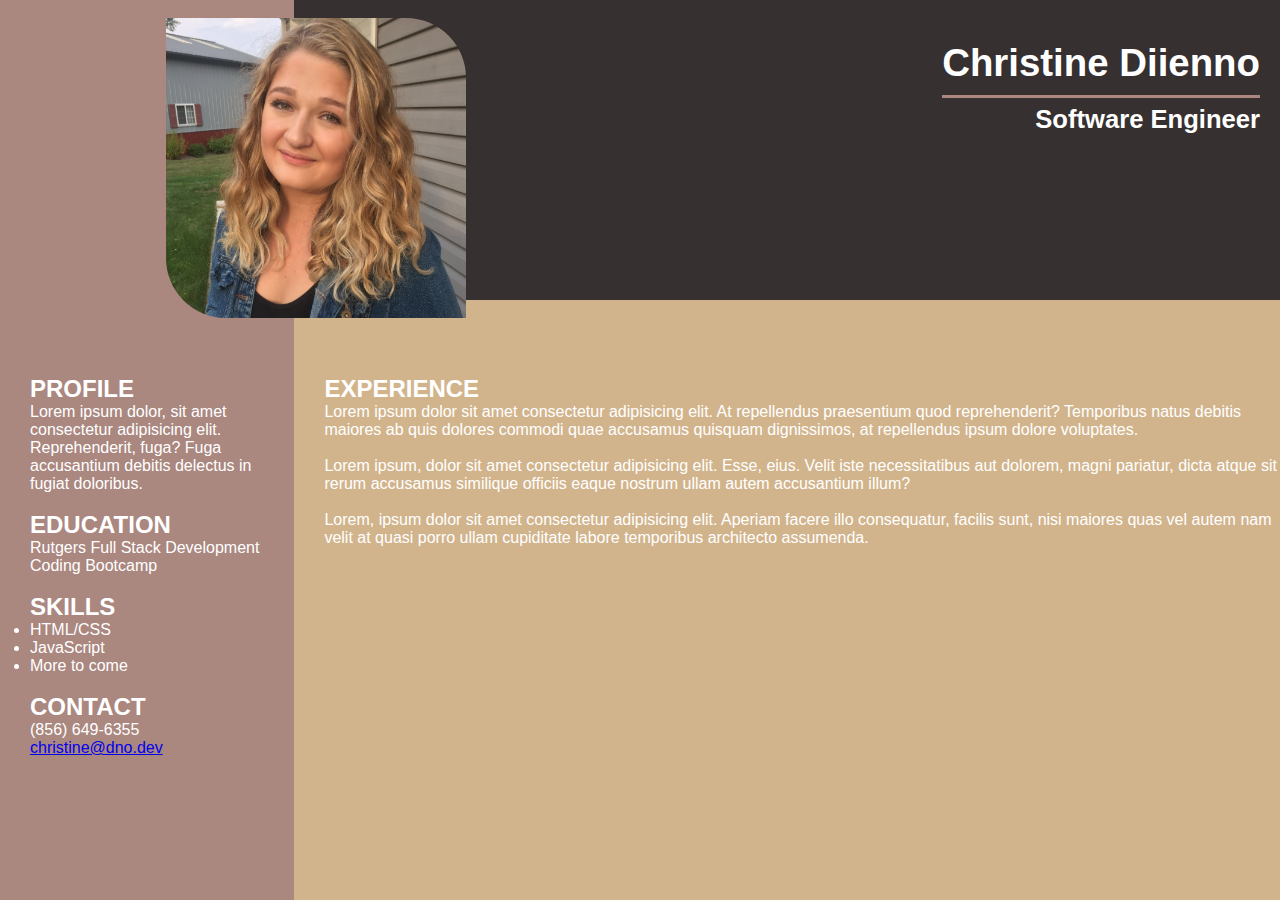
<file: src/index.html>
<!DOCTYPE html>
<html lang="en">
<head>
    <meta charset="UTF-8">
    <meta http-equiv="X-UA-Compatible" content="IE=edge">
    <meta name="viewport" content="width=device-width, initial-scale=1.0">
    <title>Christine's Resume</title>
    <link rel="stylesheet" href="./assets/style.css">
</head>
<body>
    <div class="dark-tan-box">
        
        <div class="sidebar">
        <h2>PROFILE</h2>
        <p>Lorem ipsum dolor, sit amet consectetur adipisicing elit. Reprehenderit, fuga? Fuga accusantium debitis delectus in fugiat doloribus.</p>
        <br />
        <h2>EDUCATION</h2>
        <p>Rutgers Full Stack Development Coding Bootcamp</p>
        <br />
        <h2>SKILLS</h2>
        <ul>
            <li>HTML/CSS</li>
            <li>JavaScript</li>
            <li>More to come</li>
        </ul>
        <br />
        <h2>CONTACT</h2>
        <p>(856) 649-6355</p>
        <a href="mailto: christine@dno.dev">christine@dno.dev</a>
        </div>
    </div>

    <div class="black-box">
        <img src="assets/img/img2.jpg" alt="A photo of Christine standing outside">
        <header class="header">
        <h1>Christine Diienno</h1>
        <h2>Software Engineer</h2>
        </header>
    </div>

    <div class="light-tan-box">
        <section class="experience">
            <h2>EXPERIENCE</h2>
            <p>Lorem ipsum dolor sit amet consectetur adipisicing elit. At repellendus praesentium quod reprehenderit? Temporibus natus debitis maiores ab quis dolores commodi quae accusamus quisquam dignissimos, at repellendus ipsum dolore voluptates.</p>
            <br />
            <p>Lorem ipsum, dolor sit amet consectetur adipisicing elit. Esse, eius. Velit iste necessitatibus aut dolorem, magni pariatur, dicta atque sit rerum accusamus similique officiis eaque nostrum ullam autem accusantium illum?</p>
            <br />
            <p>Lorem, ipsum dolor sit amet consectetur adipisicing elit. Aperiam facere illo consequatur, facilis sunt, nisi maiores quas vel autem nam velit at quasi porro ullam cupiditate labore temporibus architecto assumenda.</p>
        </section>
    </div>
    
</body>
</html>
</file>
<file: src/assets/style.css>
* {
    margin: 0;
    padding: 0;
    box-sizing: border-box;
    font-family: Arial, Helvetica, sans-serif
}

.black-box {
    background-color: rgb(54, 48, 48);
    height: 300px;
    position: relative;
    float: right;
    width: 77%;
    margin-top:0;
    z-index:0;
}

.black-box header {
    color: white;
    position: absolute;
    top: 10%;
    right: 20px;
    line-height: 1.7;
    text-align: right;
    max-height:fit-content;
    display: inline-block;
}

.black-box h1 {
    border-bottom: 3px solid rgb(170, 135, 127);
    display: inline-block;
    font-size: 3vmax;
}

.black-box h2 {
    font-size: 2vmax;
}

.black-box img {
    position: relative;
    display: inline;
    left: -10vw;
    top: 2vh;
    z-index: 2;
    width: 300px;
     height: auto;
    border-top-right-radius: 20%;
    border-bottom-left-radius: 20%
}

.dark-tan-box {
    width: 23%;
    background-color: rgb(170, 135, 127);
    position: relative;
    display: inline-block;
    flex-direction:column;
    height: 100vh;
    color: white;
    padding-left: 30px;
    padding-right: 30px
}

.sidebar {
    position: relative;
    top: 375px;
}

.light-tan-box {
    background-color: tan;
    color: white;
    position: absolute;
    right: 0px;
    bottom: 0;
    width: 77%;
    height: 100%;
    z-index: -1;
    padding-left: 30px;
    padding-right: 30px;
}

.experience {
    position: absolute;
    top: 375px;
}
</file>
